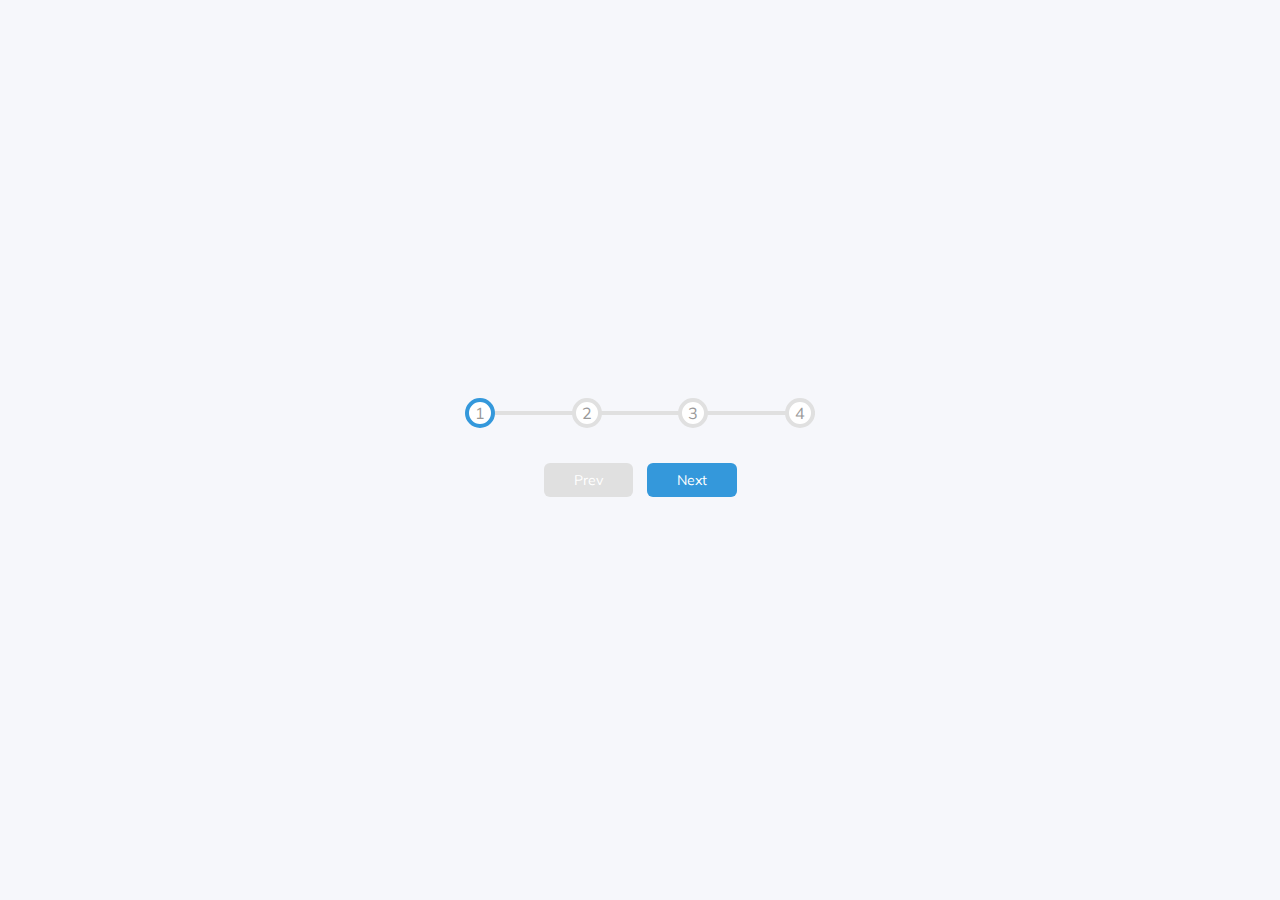
<file: 2. Progress Steps/index.html>
<!DOCTYPE html>
<html lang="en">
  <head>
    <meta charset="UTF-8" />
    <meta name="viewport" content="width=device-width, initial-scale=1.0" />
    <link rel="stylesheet" href="style.css" />
    <title>Progress Steps</title>
  </head>
  <body>
    <div class="container">
      <div class="progress-container">
        <div class="progress" id="progress"></div>
        <div class="circle active">1</div>
        <div class="circle">2</div>
        <div class="circle">3</div>
        <div class="circle">4</div>
      </div>

      <button class="btn" id="prev" disabled>Prev</button>
      <button class="btn" id="next">Next</button>
    </div>
    <script src="script.js"></script>
  </body>
</html>
</file>
<file: 2. Progress Steps/style.css>
@import url('https://fonts.googleapis.com/css2?family=Muli&display=swap');

:root {
  --line-border-fill: #3498db;
  --line-border-empty: #e0e0e0;
}

* {
  box-sizing: border-box;
}

body {
  background-color: #f6f7fb;
  font-family: 'Muli', sans-serif;
  display: flex;
  align-items: center;
  justify-content: center;
  height: 100vh;
  overflow: hidden;
  margin: 0;
}

.container {
  text-align: center;
}

.progress-container {
  display: flex;
  justify-content: space-between;
  position: relative;
  margin-bottom: 30px;
  max-width: 100%;
  width: 350px;
}

.progress-container::before {
  content: '';
  background-color: var(--line-border-empty);
  position: absolute;
  top: 50%;
  left: 0;
  transform: translateY(-50%);
  height: 4px;
  width: 100%;
  z-index: -1;
}

.progress {
  background-color: var(--line-border-fill);
  position: absolute;
  top: 50%;
  left: 0;
  transform: translateY(-50%);
  height: 4px;
  width: 0%;
  z-index: -1;
  transition: 0.4s ease;
}

.circle {
  display: flex;
  justify-content: center;
  align-items: center;
  background-color: #fff;
  color: #999;
  height: 30px;
  width: 30px;
  border-radius: 50%;
  border: 4px solid var(--line-border-empty);
  transition: 0.4s ease;
}

.circle.active {
  border-color: var(--line-border-fill);
}

.btn {
  background-color: var(--line-border-fill);
  color: #fff;
  border: 0;
  border-radius: 6px;
  cursor: pointer;
  font-family: inherit;
  padding: 8px 30px;
  margin: 5px;
  font-size: 14px;
}

.btn:active {
    transform: scale(0.98);
}

.btn:focus {
    outline: 0;
}

.btn:disabled {
    background-color: var(--line-border-empty);
    cursor: not-allowed;
}
</file>
